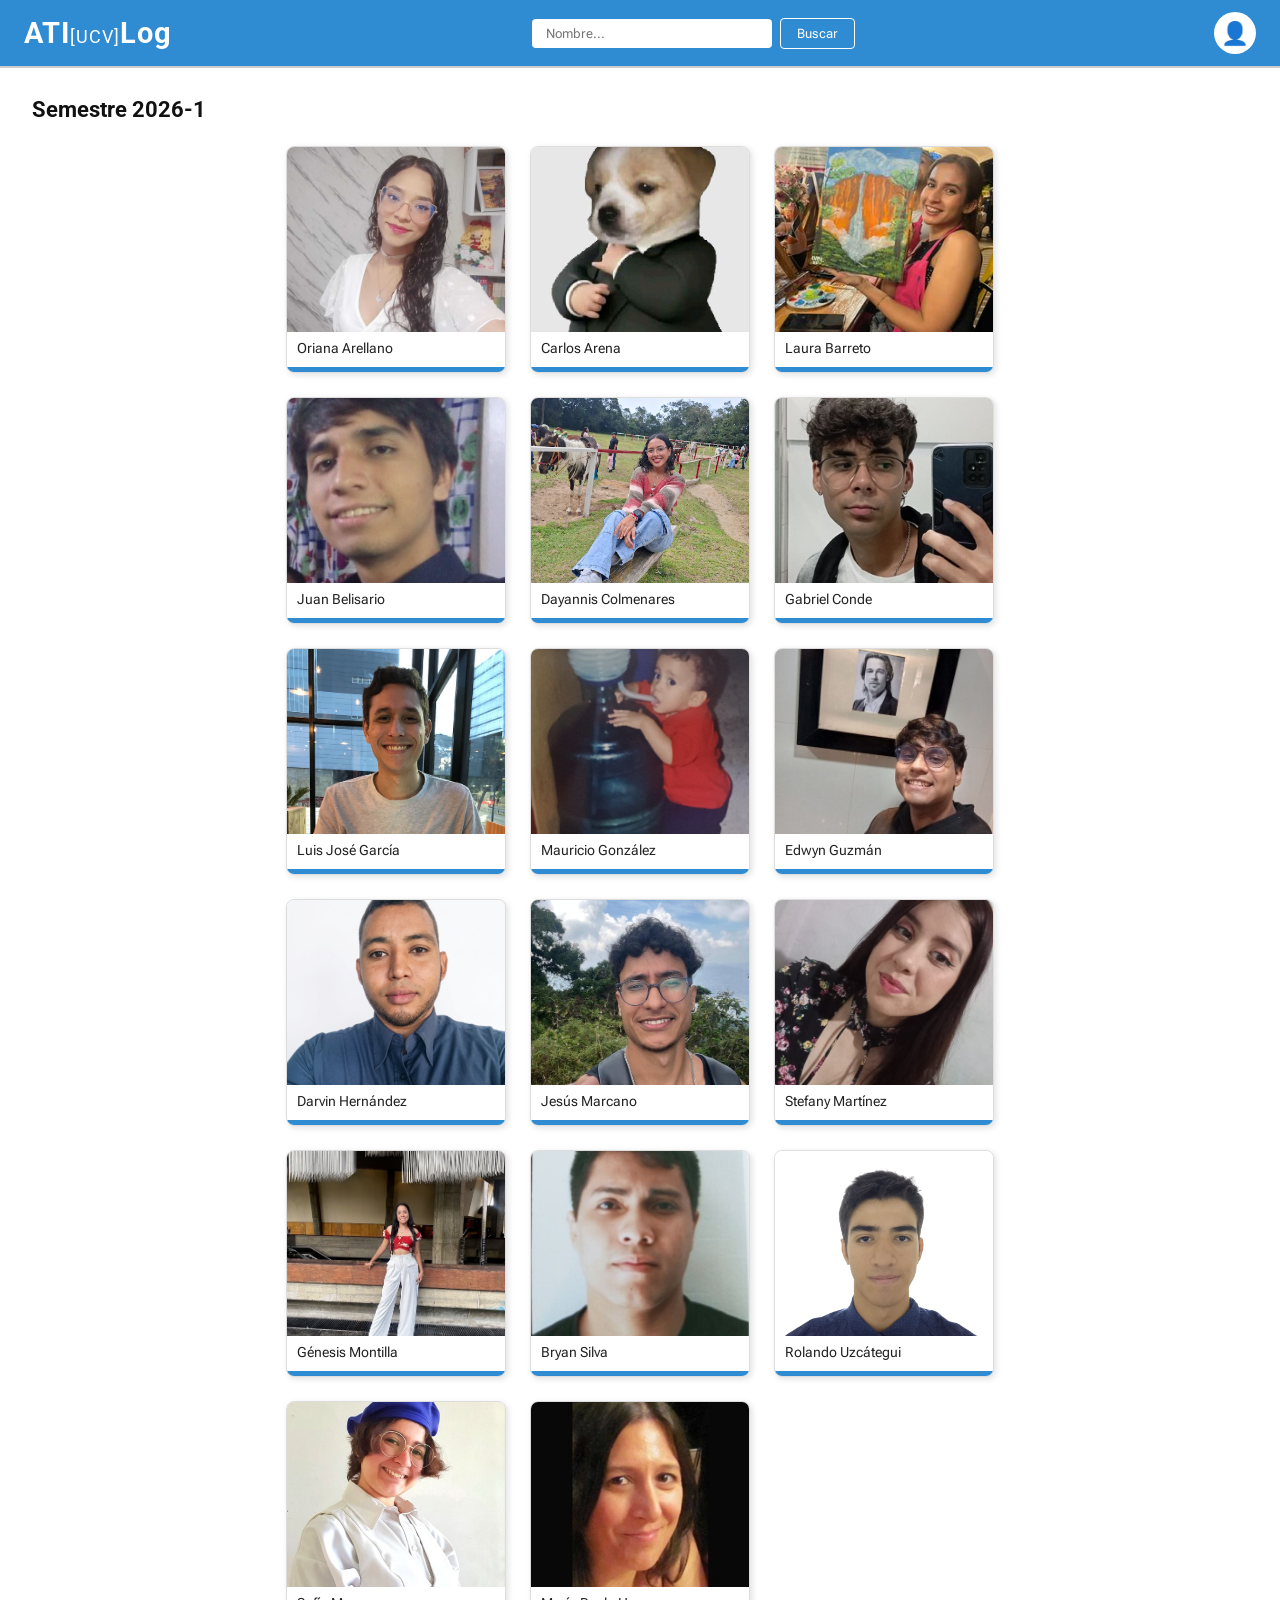
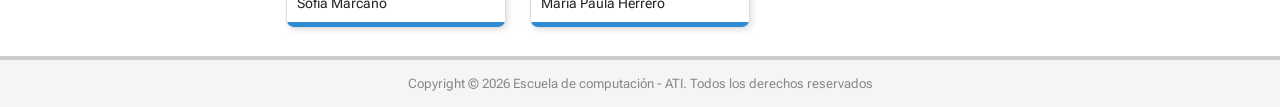
<file: index.html>
<!DOCTYPE html>
<html lang="es">

<head>
    <meta charset="UTF-8">
    <meta name="viewport" content="width=device-width, initial-scale=1.0">
    <title>ATI[UCV]Log 2026-1</title>
    <link rel="icon" sizes="192x192" href="icon/cropped-logonuevo-192x192.png">
    <link rel="stylesheet" href="css/style.css">
    <script type="text/javascript" src="data/index.json" defer></script>
    <script src="./js/index.js" defer></script>
</head>

<body>
    <header>
        <a class="logo" href="index.html" id="titulo-ATI"></a>

        <nav class="nav-search">
            <input type="text" id="input-busqueda">
            <button type="button" class="buscar-boton" id="btn-busqueda"></button>
        </nav>

        <div class="menu-user" id="icono-perfil">
            <span class="label-perfil" id="label-perfil"></span>
            <div class="user-icon">&#128100;</div>
        </div>
        <div class="menu-icon" id="icono-menu">&#9776;</div>
    </header>

    <section>
        <h2 class="section-title" id="titulo-semestre"></h2>

        <div class="student-grid" id="student-grid">

        </div>
    </section>

    <footer>
        <p id="copyright"></p>
    </footer>

</body>

</html>
</file>
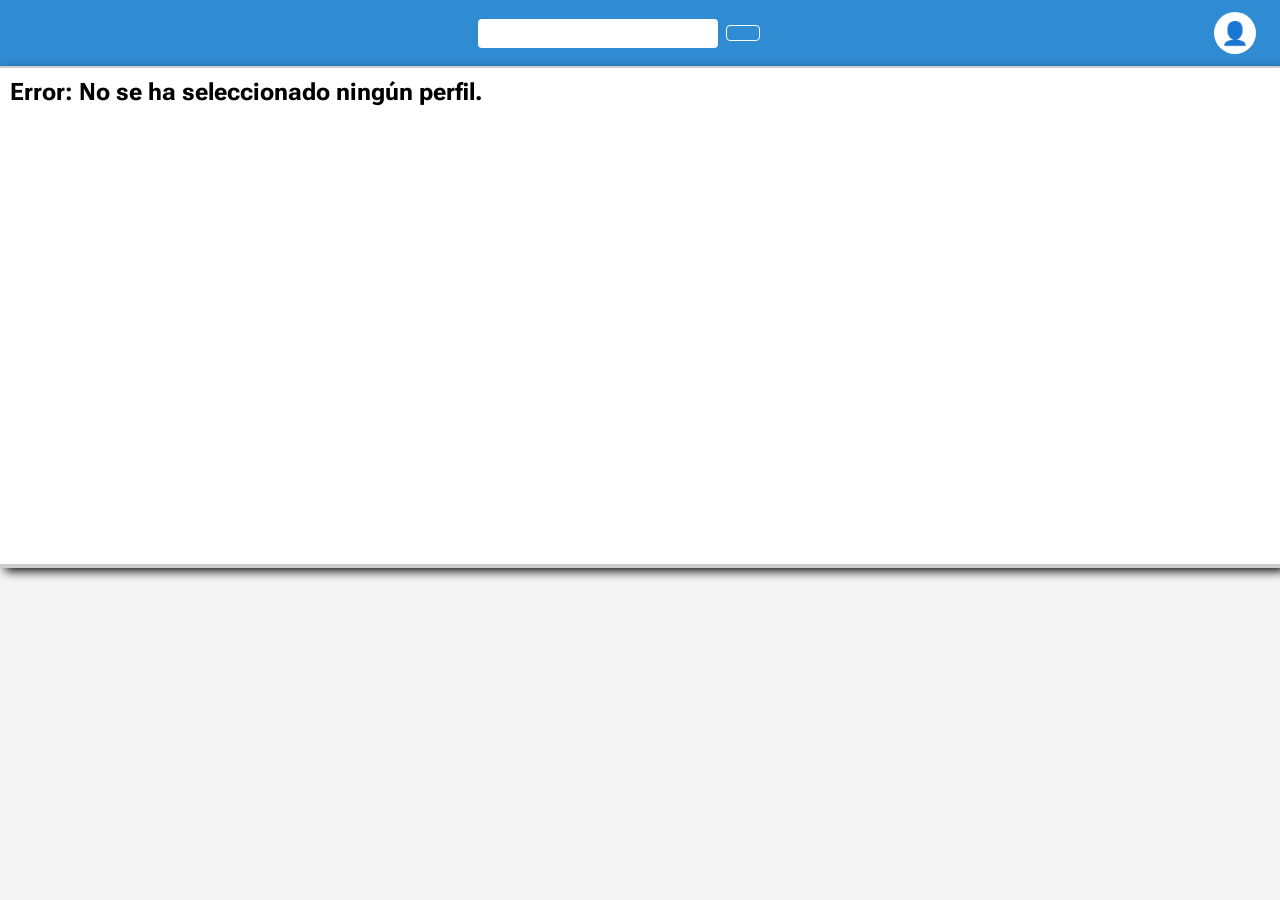
<file: profile.html>
<!DOCTYPE html>
<html lang="en">

<head>
    <meta charset="UTF-8">
    <meta name="viewport" content="width=device-width, initial-scale=1.0">
    <title>Profile | Luis Garcia</title>
    <link rel="icon" sizes="192x192" href="icon/cropped-logonuevo-192x192.png">
    <link rel="stylesheet" href="css/style.css">
    <script src="./js/profile.js" defer></script>
</head>

<body>
    <header>
        <a class="logo" href="index.html" id="titulo-ATI"></a>
        <nav class="nav-search">
            <input type="text" id="input-busqueda">
            <button type="button" class="buscar-boton" id="btn-busqueda"></button>
        </nav>

        <div class="menu-user" id="icono-perfil">
            <span class="label-perfil" id="label-perfil"></span>
            <div class="user-icon">&#128100;</div>
        </div>
        <div class="menu-icon" id="icono-menu">&#9776;</div>
    </header>

    <section class="main-content">
        <div class="content-img">
            <img class="img-profile" src="" alt="" id="foto-perfil">
        </div>
        <div class="content-info">
            <h1 class="Nombre" id="Nombre_persona"></h1>
            <p class="cover-letter" id="descripcion_value"></p>
            <table class="bullets">
                <tr>
                    <td id="Color_Fav"></td>
                    <td id="Color_Value"></td>
                </tr>
                <tr>
                    <td id="Libro_Fav"></td>
                    <td id="Libro_Value"></td>
                </tr>
                <tr>
                    <td id="Genero_Musica"></td>
                    <td id="Musica_Value"></td>
                </tr>
                <tr>
                    <td id="Game_Fav"></td>
                    <td id="Game_value"></td>
                </tr>
                <tr style="font-weight: bold;">
                    <td id="Lenguaje_Fav"></td>
                    <td id="Lenguaje_Value"></td>
                </tr>
            </table>

            <p class="bullets" style="margin-top: 15px;">
                <span id="texto-correo"></span><br>
                <a class="link-correo" href="" id="correo_value"></a>
            </p>
        </div>
    </section>
    <footer>
        <p id="copyright"></p>
    </footer>
</body>

</html>
</file>
<file: css/style.css>
@import url("./_theme.css");

* {
    margin: 0;
    padding: 0;
    box-sizing: border-box;
}

body {
    font-family: var(--flex-font);
    background-color: #f5f5f5;
}



header {
    background-color: var(--main-color);
    padding: 12px 24px;
    display: flex;
    align-items: center;
    justify-content: space-between;
}

.logo {
    color: white;
    font-size: 1.8rem;
    font-weight: bold;
    text-decoration: none;
    font-family: var(--primary-font);
    letter-spacing: 1px;
}

.logo-sub {
    font-size: 1.1rem;
    font-weight: normal;
}

.nav-search {
    display: flex;
    align-items: center;
    gap: 8px;
}

#input-busqueda {
    padding: 7px 14px;
    border: none;
    border-radius: 4px;
    font-size: 0.8rem;
    width: 240px;
    font-family: var(--flex-font);
}

.buscar-boton {
    padding: 7px 16px;
    background-color: transparent;
    color: white;
    border: 1px solid white;
    border-radius: 4px;
    cursor: pointer;
    font-size: 0.8rem;
    font-family: var(--flex-font);
    transition: background-color 0.2s;
    will-change: background-color;
}

.buscar-boton:hover {
    background-color: rgba(255, 255, 255, 0.2);
}

.user-icon {
    width: 42px;
    height: 42px;
    background-color: white;
    border-radius: 50%;
    display: flex;
    align-items: center;
    justify-content: center;
    font-size: 1.4rem;
    color: var(--main-color);
}

footer {
    padding: 16px;
    text-align: center;
    color: #888;
    font-size: 0.8rem;
    font-family: var(--flex-font);
    border-top: 2px solid #ccc;
}


section {
    padding: 28px 32px;
    border-top: 2px solid #ccc;
    border-bottom: 2px solid #ccc;
    min-height: 500px;
    background-color: white;
}

.section-title {
    font-size: 1.4rem;
    font-weight: bold;
    margin-bottom: 24px;
    color: #111;
    font-family: var(--primary-font);
}

.student-grid {
    display: grid;
    grid-template-columns: repeat(3, 220px);
    gap: 24px;
    justify-content: center;
}

.student-card {
    width: 100%;
    border: 1px solid #ddd;
    border-radius: 8px;
    overflow: hidden;
    background-color: white;
    box-shadow: 2px 2px 6px rgba(0, 0, 0, 0.12);
    text-decoration: none;
    color: inherit;
    display: block;
    transition: transform 0.3s ease;
    will-change: transform;
}

.student-card:hover {
    transform: scale(1.07) rotate(2deg);
    box-shadow: 6px 6px 18px rgba(0, 0, 0, 0.25);
}

.card-img {
    width: 100%;
    height: 185px;
    object-fit: cover;
    display: block;
    background-color: #37474f;
    transition: transform 0.3s ease;
    will-change: transform;
}

.student-card:hover .card-img {
    transform: scale(1.04);
}

.card-info {
    padding: 8px 10px 4px;
}

.card-name {
    font-size: 0.9rem;
    color: #222;
    margin-bottom: 6px;
    font-family: var(--flex-font);
}

.card-bar {
    height: 5px;
    background-color: var(--main-color);
    border-radius: 0 0 6px 6px;
    transition: background-color 0.3s ease;
}

.student-card:hover .card-bar {
    background-color: var(--accent-color);
}


.main-content {
    display: flex;
    flex-direction: row;
    padding: 10px;
    box-shadow: 5px 5px 10px black;
    gap: 20px;
}

.content-img {
    flex-shrink: 0;
    padding-right: 10px;
    background-color: var(--main-color);
}

.img-profile {
    width: 100%;
    max-width: 350px;
    height: 100%;
    object-fit: cover;
    border-bottom-right-radius: 25%;
}

.content-info {
    flex: 1;
    margin-left: 15px;
    display: flex;
    flex-direction: column;
    gap: 10px;
}

.Nombre {
    color: var(--main-color);
    font-family: var(--primary-font);
    font-size: 3rem;
}

.cover-letter {
    font-family: var(--condensed-font);
    font-style: italic;
    margin-top: 8px;
    margin-bottom: 12px;
}

.bullets {
    font-family: var(--flex-font);
}

.bullets td {
    padding-top: 5px;
}

.bullets td:first-child {
    padding-right: 30px;
    vertical-align: top;
}

.bullets tr:last-child td {
    font-weight: bold;
}

.link-correo {
    font-weight: bold;
    color: var(--main-color);
}

.link-correo:active {
    color: var(--accent-color);
}

.menu-icon {
    display: none;
    color: white;
}

/* Media Queries*/

/* Dimension para movil */
@media (max-width: 480px) {

    .nav-search {
        display: none;
    }

    .user-icon {
        display: none;
    }

    .menu-icon {
        display: block;
    }

    .main-content {
        flex-direction: column;
    }

    .content-img {
        width: 100%;
        padding-right: 0;
    }

    .img-profile {
        width: 100%;
        max-width: 100%;
        border-bottom-right-radius: 0;
    }

    .img-profile {
        width: 100%;
        max-width: 100%;
        border-bottom-right-radius: 0;
    }

    .content-info {
        margin-left: 0;
    }

    .student-grid {
        grid-template-columns: repeat(2, 1fr);
    }
}

/* Dimension para tablets*/
@media (min-width: 481px) and (max-width: 768px) {

    .nav-search {
        display: none;
    }

    .user-icon {
        display: none;
    }

    .menu-icon {
        display: block;
    }

    .main-content {
        flex-direction: column;
    }

    .content-img {
        width: 100%;
        padding-right: 0;
    }

    .img-profile {
        width: 100%;
        max-width: 100%;
        border-bottom-right-radius: 0;
    }

    .img-profile {
        width: 100%;
        max-width: 100%;
        border-bottom-right-radius: 0;
    }

    .content-info {
        margin-left: 0;
    }

    .student-grid {
        grid-template-columns: repeat(2, 1fr);
    }
}

/* Dimension para laptops */
@media (min-width: 769px) and (max-width: 1024px) {

    .menu-icon {
        display: none;
    }

    .img-profile {
        max-width: 280px;
    }

    .student-grid {
        grid-template-columns: repeat(3, 180px);
    }
}

/* Dimension para desktop */
@media (min-width: 1025px) and (max-width: 1200px) {

    .menu-icon {
        display: none;
    }

    .img-profile {
        max-width: 350px;
    }

    .student-grid {
        grid-template-columns: repeat(3, 220px);
    }
}

header {
    flex-wrap: wrap;
}

/* El contenedor del ícono de usuario: oculto por defecto en móvil */
.menu-user {
    display: flex;
    align-items: center;
    gap: 8px;
    color: white;
}

/* El label "Mi Perfil" está oculto en desktop */
.label-perfil {
    display: none;
    font-size: 0.9rem;
    font-family: var(--flex-font);
    color: white;
}

/* === AL ABRIR EL MENÚ === */

/* Barra de búsqueda: aparece en su propia fila completa con separadores */
header.menu-abierto .nav-search {
    display: flex !important;
    width: 100%;
    order: 3;
    padding: 12px 0 10px;
    border-top: 1px solid rgba(255, 255, 255, 0.4);
    border-bottom: 1px solid rgba(255, 255, 255, 0.4);
}

header.menu-abierto .nav-search input {
    flex: 1;
}

/* Fila del ícono de usuario: aparece debajo de la barra de búsqueda, alineada a la derecha */
header.menu-abierto .menu-user {
    display: flex !important;
    width: 100%;
    order: 4;
    justify-content: flex-end;
    padding: 10px 0 4px;
}

/* El texto "Mi Perfil" aparece cuando el menú está abierto */
header.menu-abierto .label-perfil {
    display: inline !important;
}

.menu-icon {
    cursor: pointer;
    font-size: 1.5rem;
}
</file>
